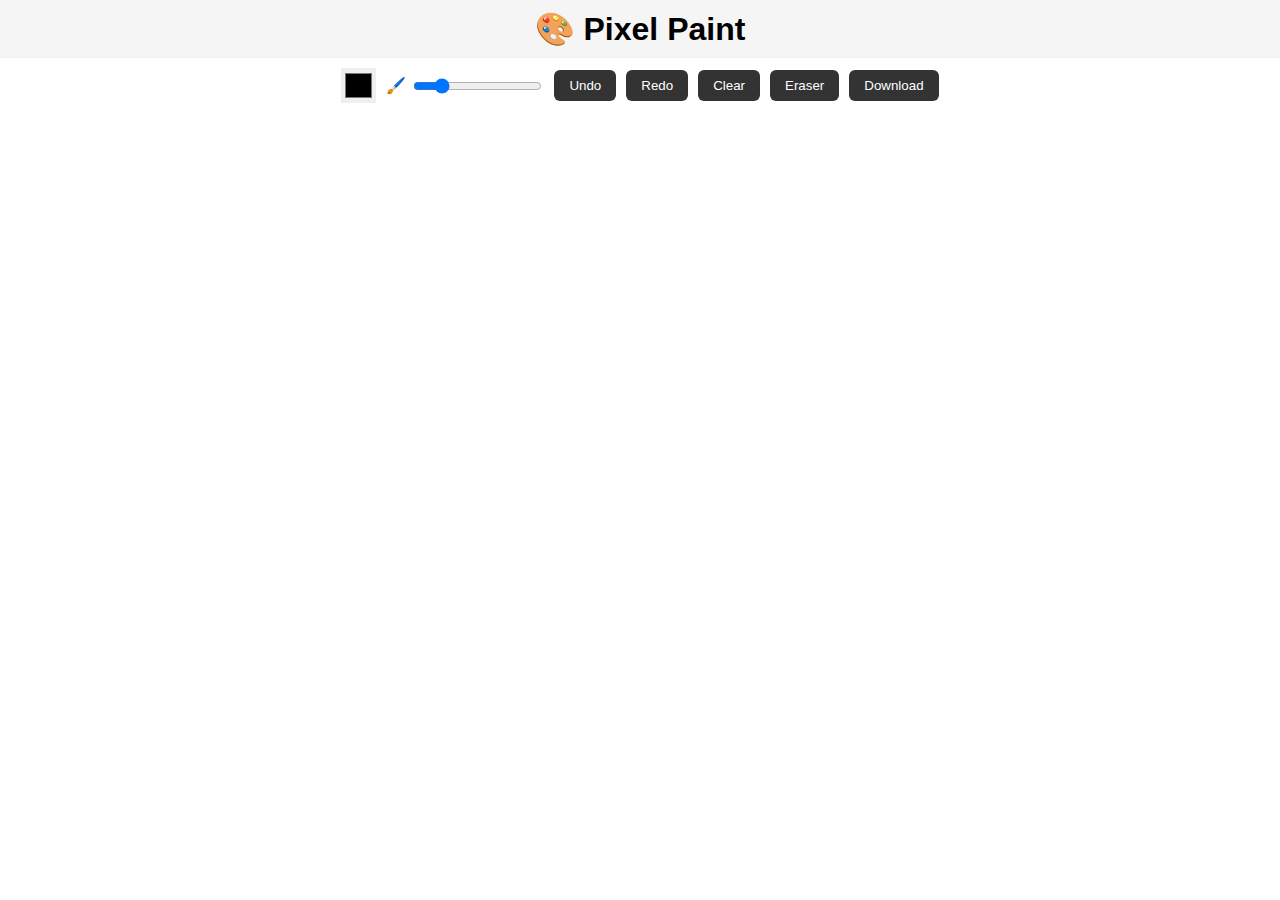
<file: index.html>
<!DOCTYPE html>
<html lang="en">
<head>
  <meta charset="UTF-8">

  <!-- MOBILE & APP BEHAVIOR -->
  <meta name="viewport" content="width=device-width, initial-scale=1.0, user-scalable=no">

  <!-- SITE NAME & SEO -->
  <title>Pixel Paint – Online Drawing & Pixel Art Tool</title>
  <meta name="description"
        content="Pixel Paint is a free online drawing and pixel art tool. Draw, paint, undo, redo, and download your artwork directly in the browser.">

  <!-- CANONICAL -->
  <link rel="canonical" href="https://surya0604005.github.io/pixel-paint/">

  <!-- FAVICON -->
  <link rel="icon" type="image/png" sizes="32x32" href="favicon-32x32.png">
  <link rel="apple-touch-icon" href="apple-touch-icon.png">

  <!-- PWA -->
  <link rel="manifest" href="./manifest.json">
  <meta name="theme-color" content="#667eea">

  <!-- STRUCTURED DATA : WEBSITE -->
  <script type="application/ld+json">
  {
    "@context": "https://schema.org",
    "@type": "WebSite",
    "name": "Pixel Paint",
    "url": "https://surya0604005.github.io/pixel-paint/",
    "description": "A lightweight online drawing and pixel art tool that runs fully in the browser."
  }
  </script>

  <!-- STRUCTURED DATA : SOFTWARE APP -->
  <script type="application/ld+json">
  {
    "@context": "https://schema.org",
    "@type": "SoftwareApplication",
    "name": "Pixel Paint",
    "applicationCategory": "DesignApplication",
    "operatingSystem": "Web",
    "description": "Browser-based drawing and pixel art application with undo, redo, and download support.",
    "offers": {
      "@type": "Offer",
      "price": "0",
      "priceCurrency": "USD"
    }
  }
  </script>

  <!-- STYLES -->
  <link rel="stylesheet" href="style.css">
</head>

<body>

  <header>
    <h1>🎨 Pixel Paint</h1>
  </header>

<div class="controls">
  <input type="color" id="colorPicker" value="#000000" aria-label="Color picker">

  <div class="slider">
    <label for="brushSize" aria-label="Brush size">🖌️</label>
    <input type="range" id="brushSize" min="1" max="50" value="10">
  </div>

  <button id="undoBtn" type="button">Undo</button>
  <button id="redoBtn" type="button">Redo</button>
  <button id="clearBtn" type="button">Clear</button>
  <button id="eraserBtn" type="button">Eraser</button>
  <button id="downloadBtn" type="button">Download</button>
</div>


  <canvas id="paintCanvas" aria-label="Drawing canvas"></canvas>

  <script src="script.js"></script>
</body>
</html>
</file>
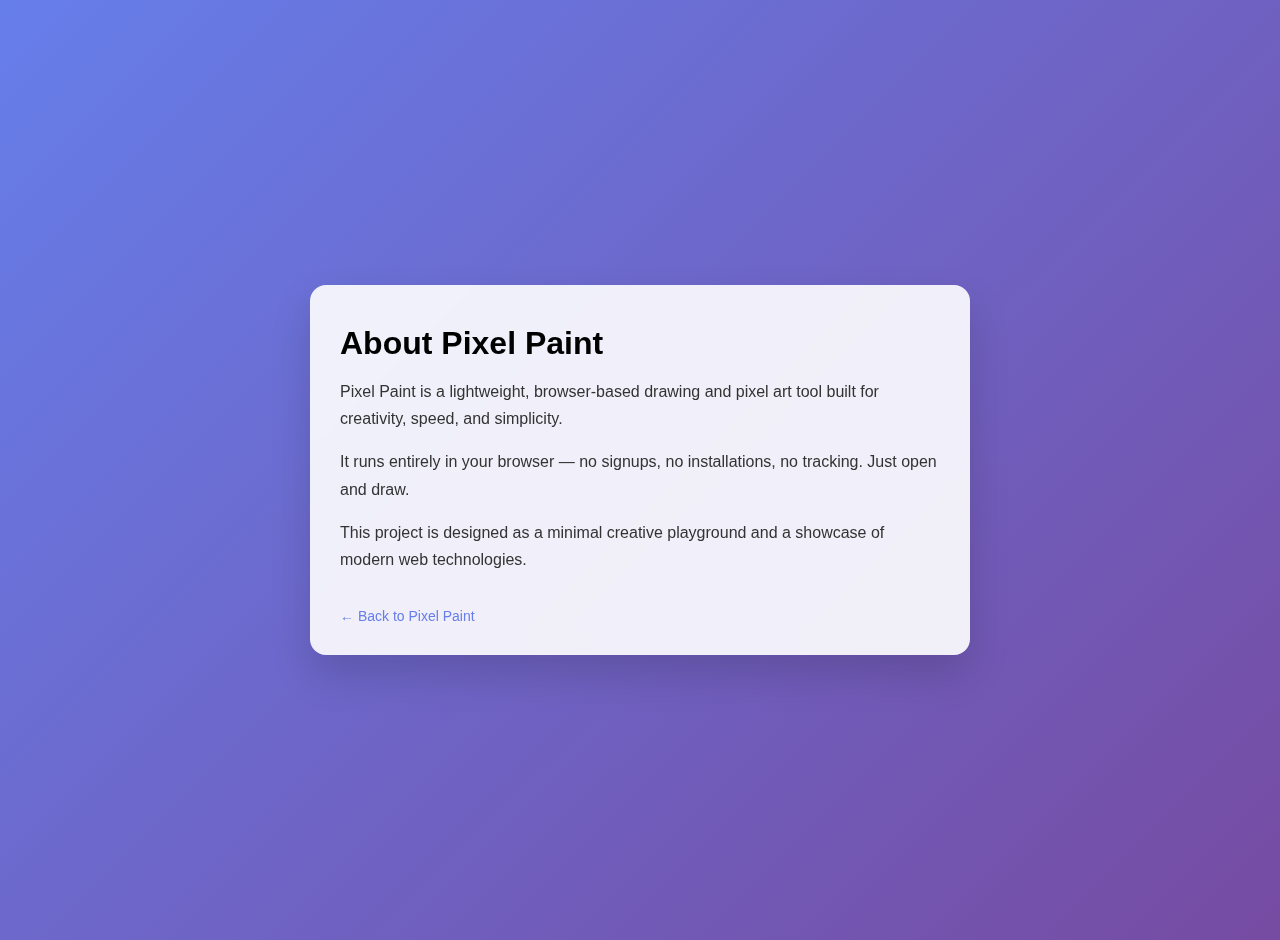
<file: about.html>
<!DOCTYPE html>
<html lang="en">
<head>
  <meta charset="UTF-8">
  <title>About – Pixel Paint</title>
  <link rel="stylesheet" href="style.css">
</head>
<body>

<div class="info-page">
  <div class="info-card">
    <h1>About Pixel Paint</h1>

    <p>
      Pixel Paint is a lightweight, browser-based drawing and pixel art tool
      built for creativity, speed, and simplicity.
    </p>

    <p>
      It runs entirely in your browser — no signups, no installations,
      no tracking. Just open and draw.
    </p>

    <p>
      This project is designed as a minimal creative playground and a showcase
      of modern web technologies.
    </p>

    <a class="back-link" href="index.html">← Back to Pixel Paint</a>
  </div>
</div>

</body>
</html>
</file>
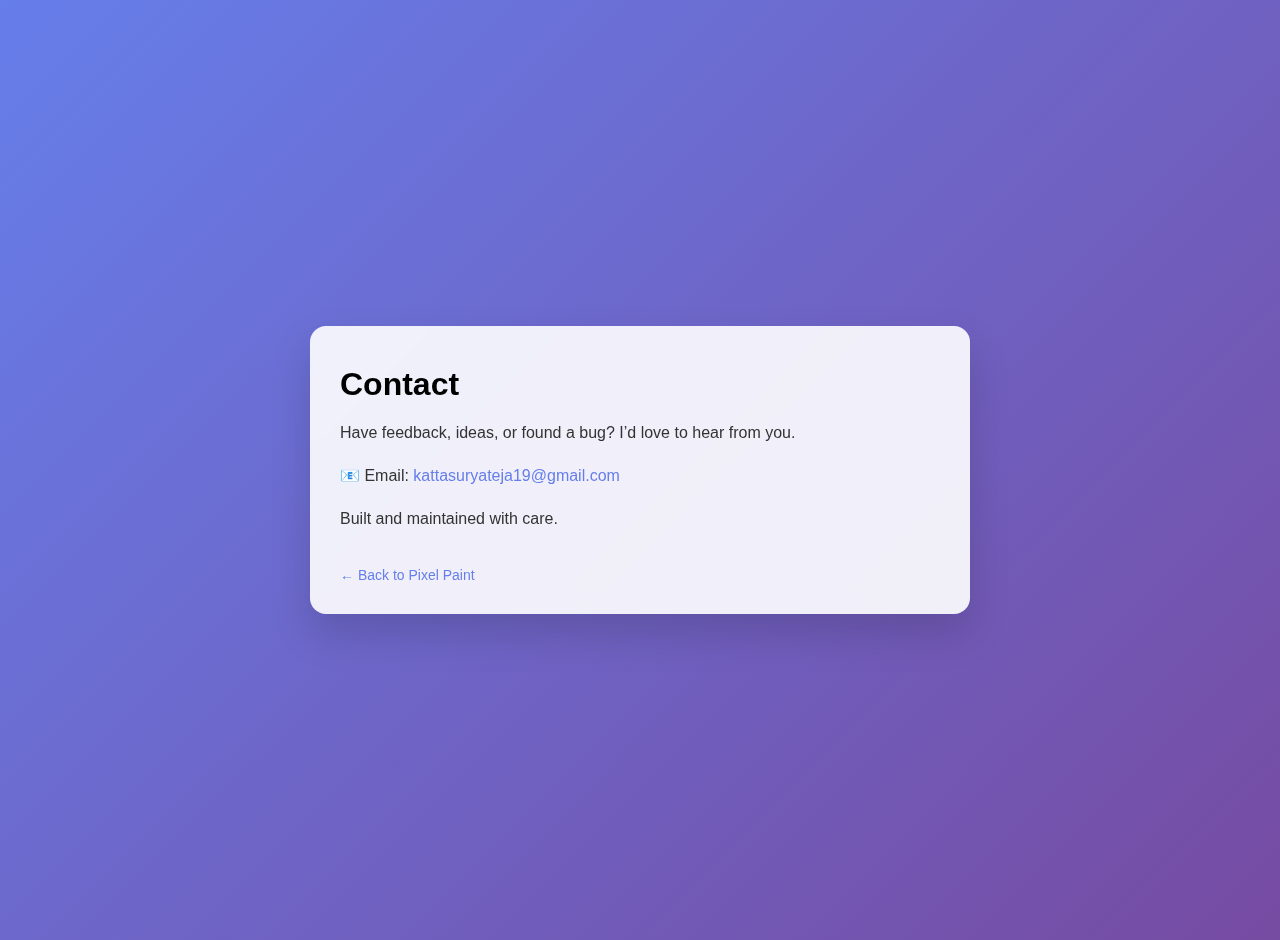
<file: contact.html>
<!DOCTYPE html>
<html lang="en">
<head>
  <meta charset="UTF-8">
  <title>Contact – Pixel Paint</title>
  <link rel="stylesheet" href="style.css">
</head>
<body>

<div class="info-page">
  <div class="info-card">
    <h1>Contact</h1>

    <p>
      Have feedback, ideas, or found a bug?
      I’d love to hear from you.
    </p>

    <p>
      📧 Email: <a href="kattasuryateja19@gmail.com">kattasuryateja19@gmail.com</a>
    </p>

    <p>
      Built and maintained with care.
    </p>

    <a class="back-link" href="index.html">← Back to Pixel Paint</a>
  </div>
</div>

</body>
</html>
</file>
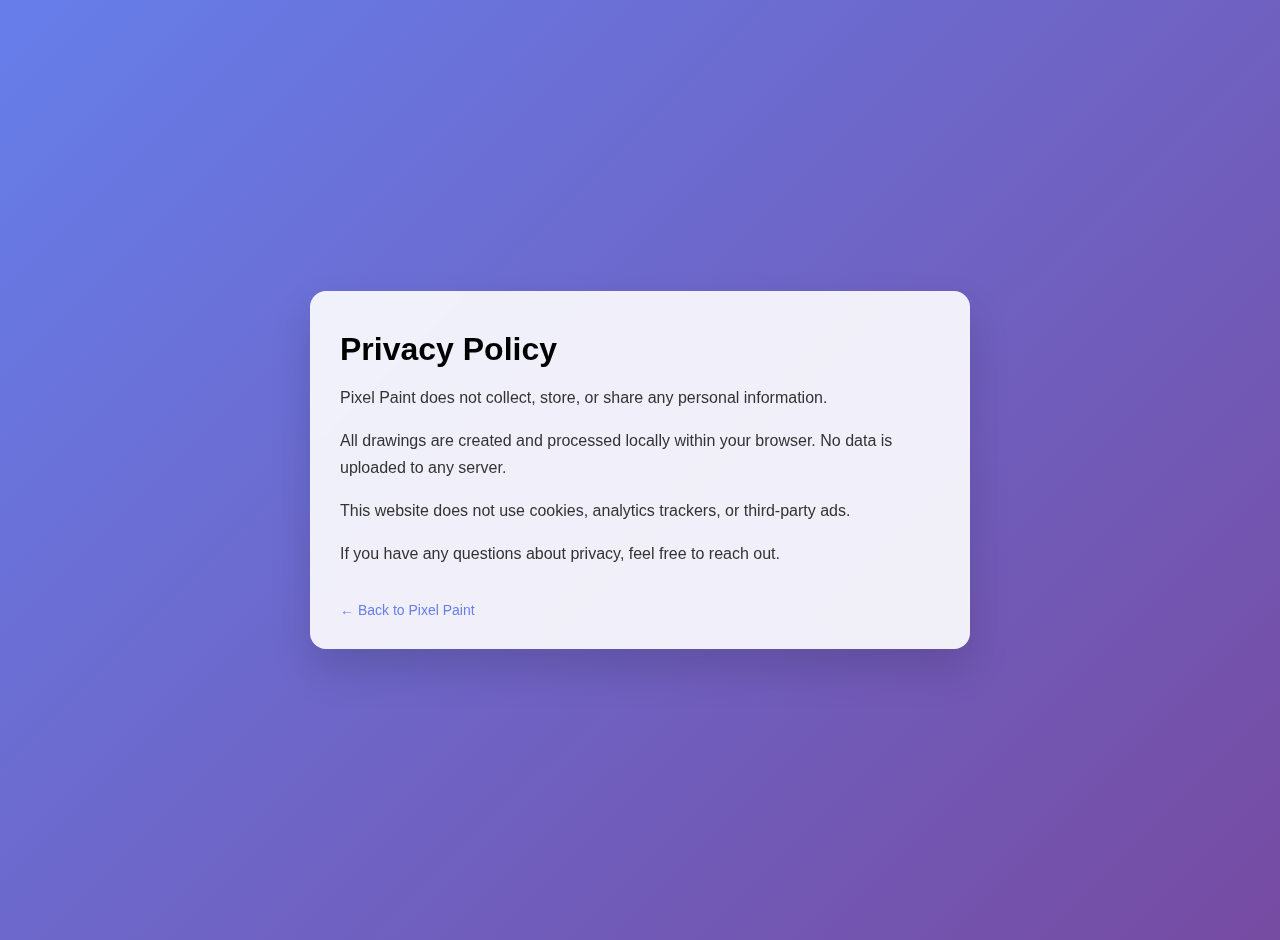
<file: privacy.html>
<!DOCTYPE html>
<html lang="en">
<head>
  <meta charset="UTF-8">
  <title>Privacy Policy – Pixel Paint</title>
  <link rel="stylesheet" href="style.css">
</head>
<body>

<div class="info-page">
  <div class="info-card">
    <h1>Privacy Policy</h1>

    <p>
      Pixel Paint does not collect, store, or share any personal information.
    </p>

    <p>
      All drawings are created and processed locally within your browser.
      No data is uploaded to any server.
    </p>

    <p>
      This website does not use cookies, analytics trackers, or third-party ads.
    </p>

    <p>
      If you have any questions about privacy, feel free to reach out.
    </p>

    <a class="back-link" href="index.html">← Back to Pixel Paint</a>
  </div>
</div>

</body>
</html>
</file>
<file: style.css>
body {
  font-family: sans-serif;
  margin: 0;
  background: #f5f5f5;
  display: flex;
  flex-direction: column;
  height: 100vh;
  text-align: center;
}

h1 {
  margin: 10px 0;
}

.controls {
  display: flex;
  flex-wrap: wrap;
  justify-content: center;
  align-items: center;
  gap: 10px;
  padding: 10px;
  background: #fff;
  box-shadow: 0 2px 5px rgba(0,0,0,0.1);
}

#colorPicker {
  width: 35px;
  height: 35px;
  border: none;
  cursor: pointer;
}

#colorPicker::-webkit-color-swatch,
#colorPicker::-moz-color-swatch {
  border: none;
  border-radius: 6px;
}

button {
  padding: 8px 15px;
  border: none;
  background: #333;
  color: #fff;
  border-radius: 6px;
  cursor: pointer;
}

button:hover {
  background: #555;
}

.slider {
  display: flex;
  align-items: center;
  gap: 5px;
}

canvas {
  flex: 1;
  background: white;
  cursor: crosshair;
}

/* ===== INFO PAGES (About / Privacy / Contact) ===== */

.info-page {
  min-height: 100vh;
  display: flex;
  align-items: center;
  justify-content: center;
  background: linear-gradient(135deg, #667eea, #764ba2);
  padding: 20px;
}

.info-card {
  background: rgba(255, 255, 255, 0.9);
  backdrop-filter: blur(10px);
  max-width: 600px;
  width: 100%;
  padding: 30px;
  border-radius: 16px;
  box-shadow: 0 20px 40px rgba(0,0,0,0.15);
  text-align: left;
}

.info-card h1 {
  background-size: 200% auto;
  animation: gradientMove 4s ease infinite;
}

@keyframes gradientMove {
  0% { background-position: 0% 50%; }
  100% { background-position: 100% 50%; }
}


.info-card p {
  line-height: 1.7;
  color: #333;
  margin-bottom: 15px;
}

.info-card a {
  color: #667eea;
  text-decoration: none;
  font-weight: 500;
}

.info-card a:hover {
  text-decoration: underline;
}

.back-link {
  display: inline-block;
  margin-top: 20px;
  font-size: 14px;
  color: #555;
}
</file>
